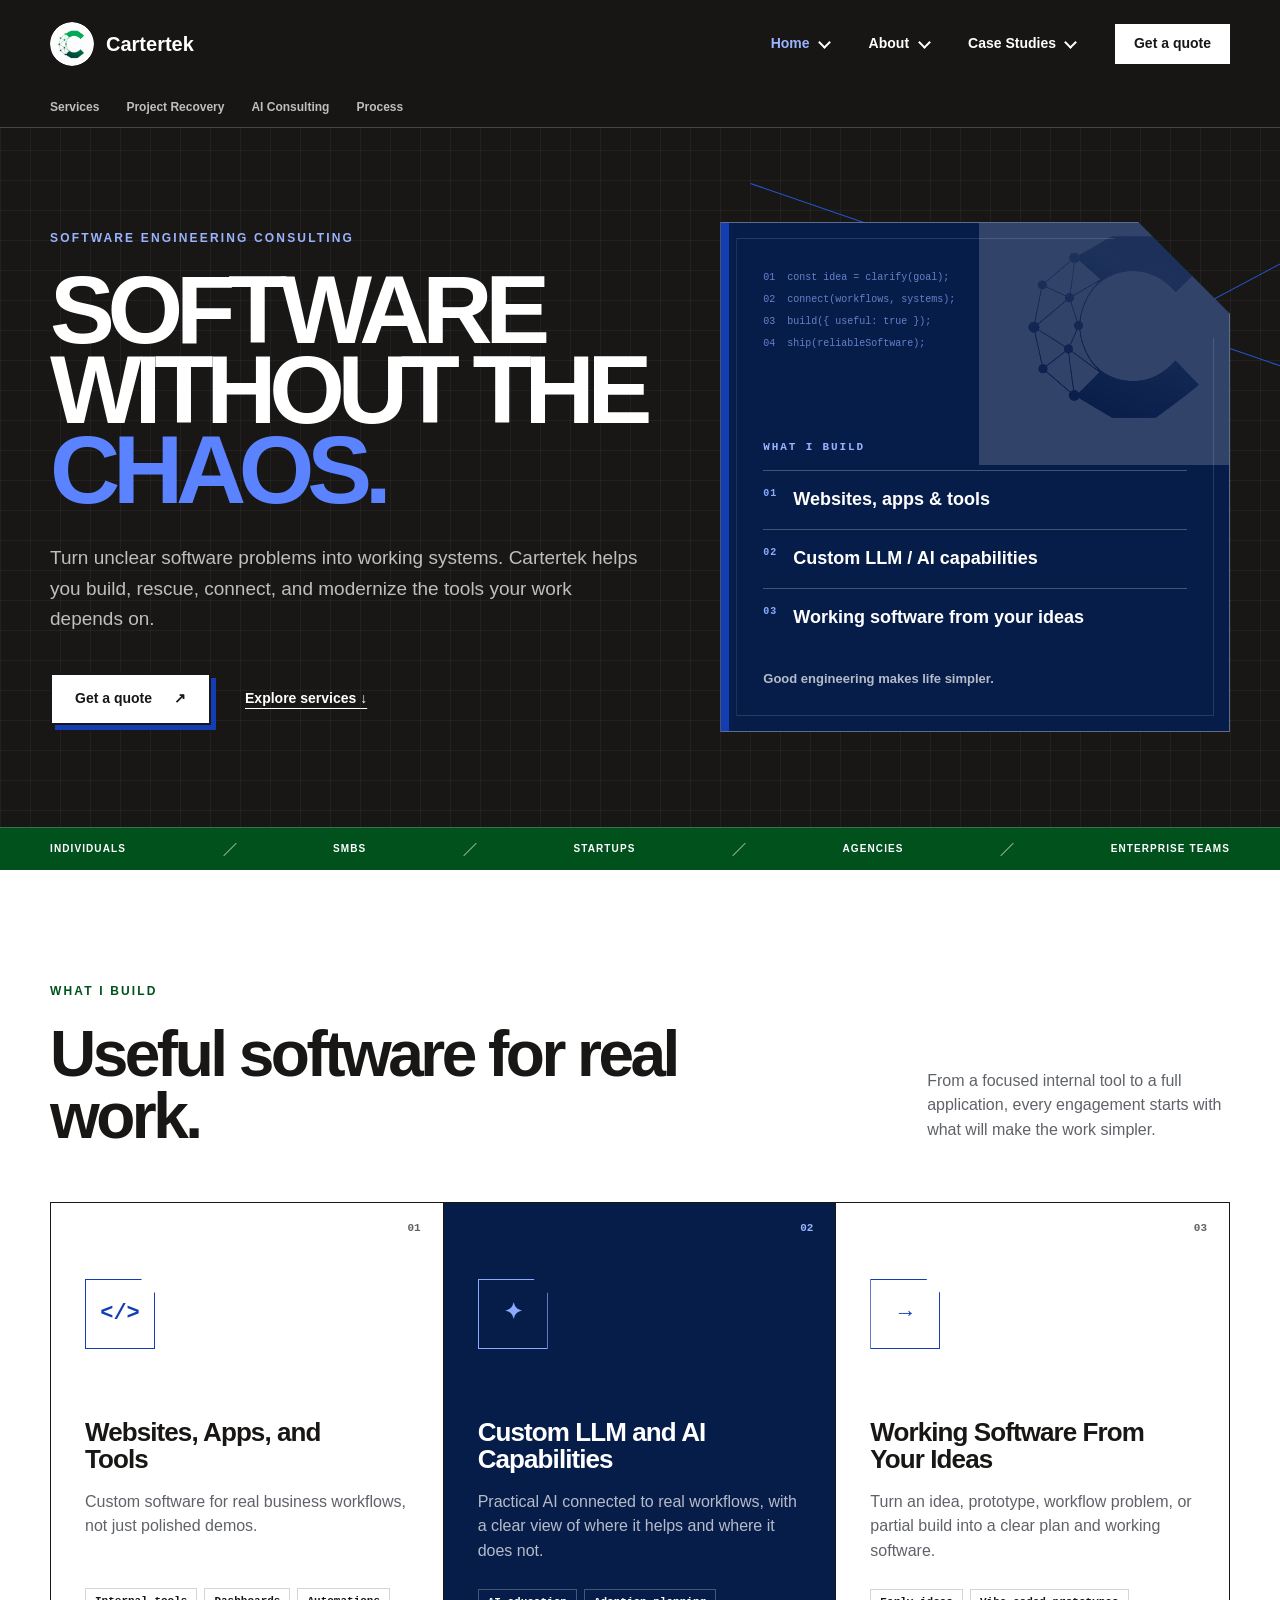
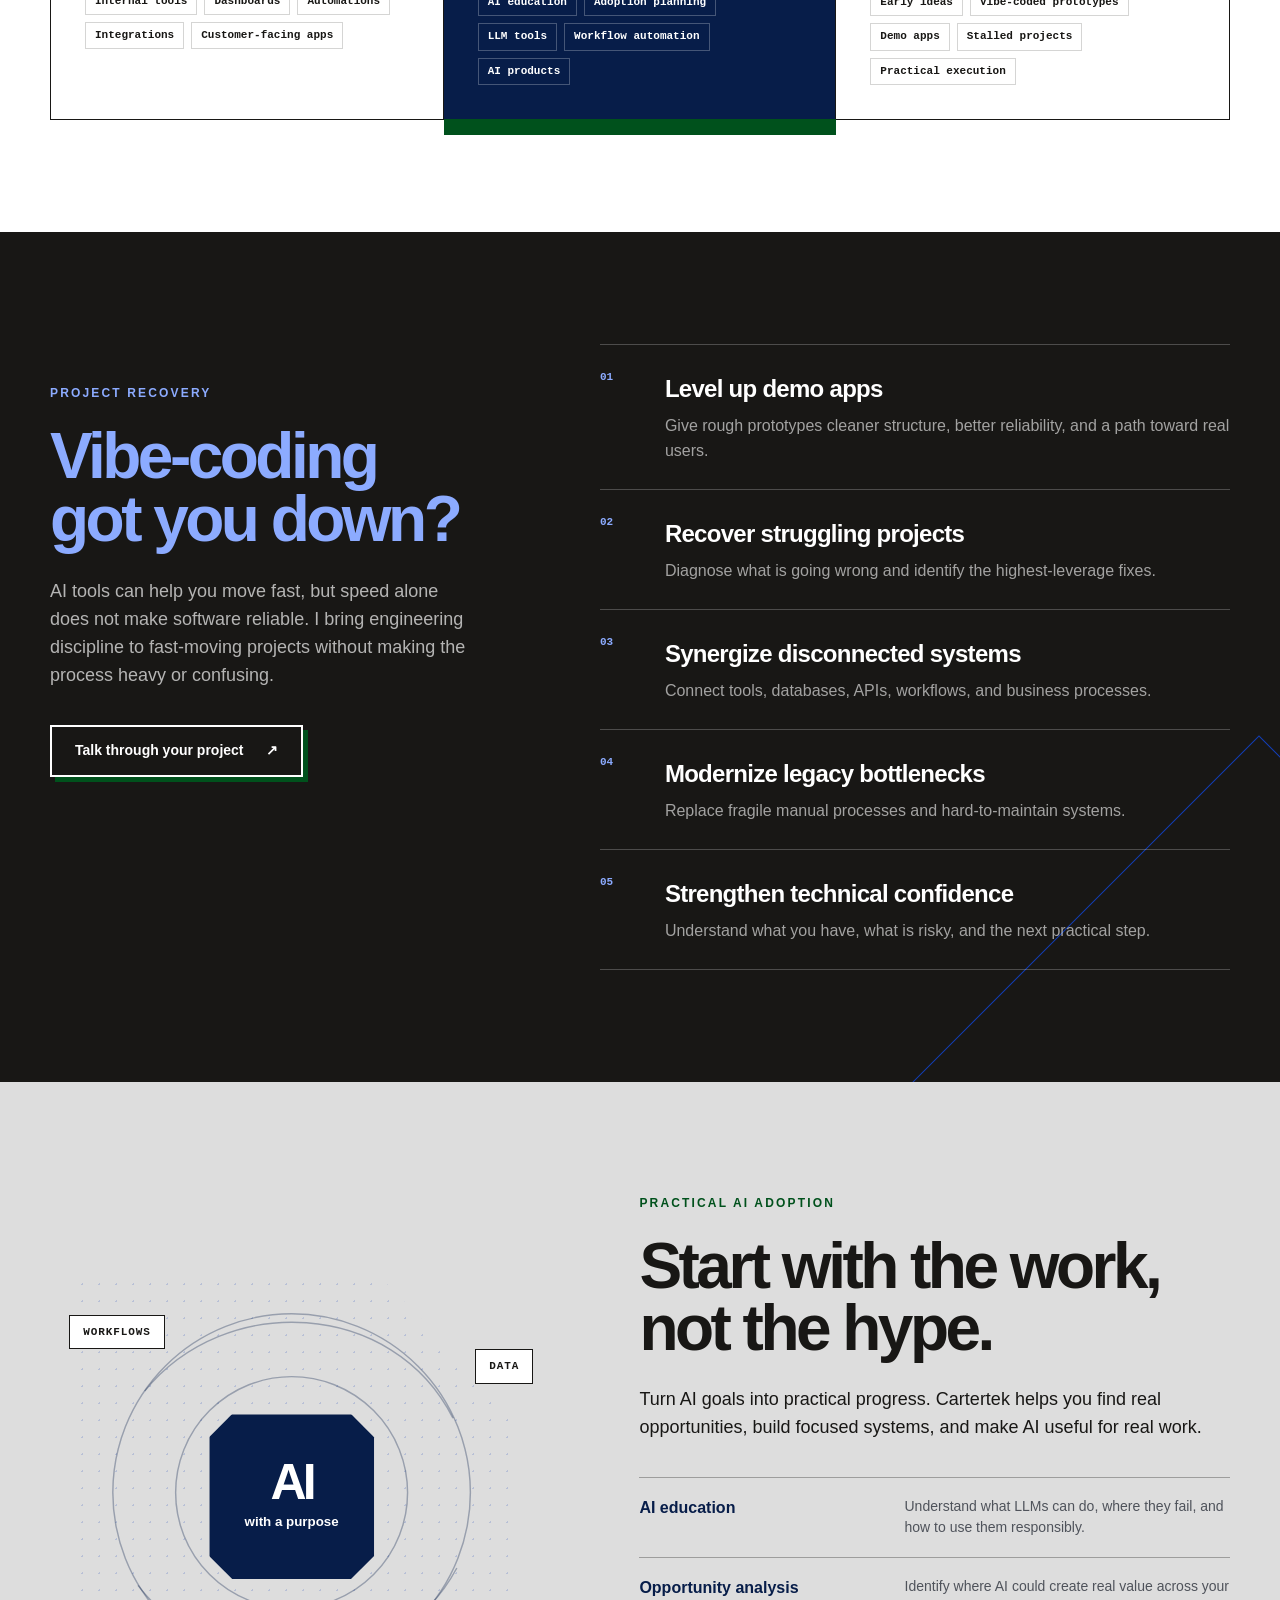
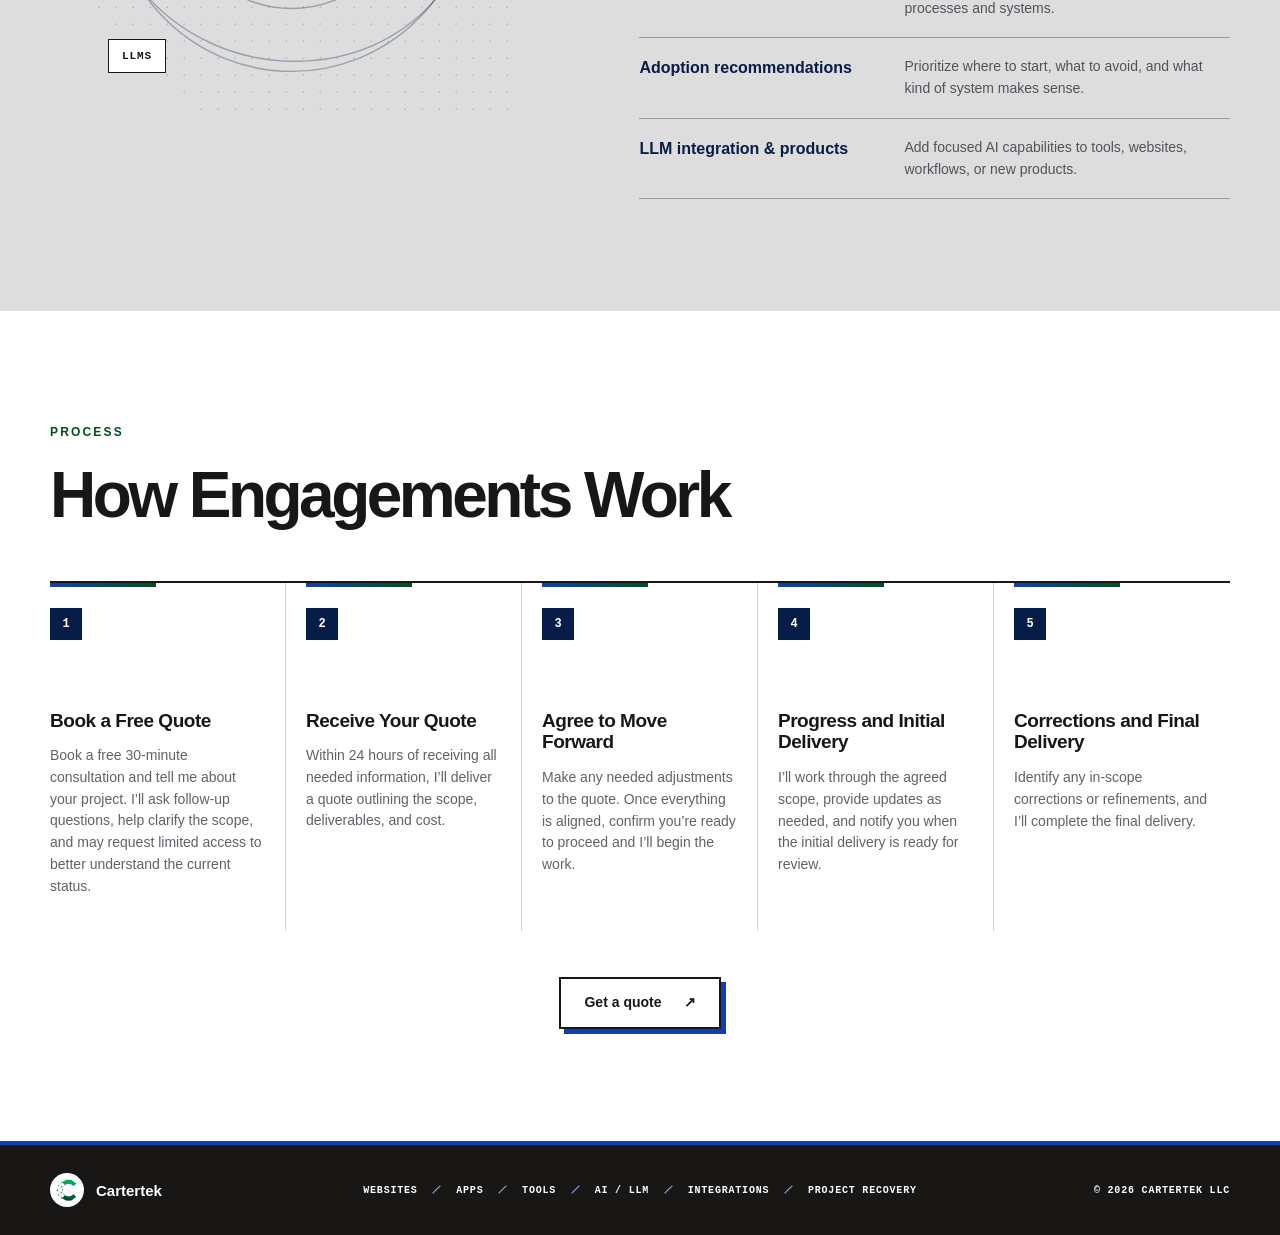
<file: index.html>
<!doctype html>
<html lang="en">
<head>
  <meta charset="utf-8">
  <meta name="viewport" content="width=device-width, initial-scale=1">
  <title>Cartertek LLC | Software Engineering Consulting</title>
  <meta name="description" content="Cartertek LLC builds websites, apps, tools, integrations, and practical AI capabilities. Turn your idea, prototype, or struggling project into working software.">
  <meta name="theme-color" content="#181715">
  <meta name="robots" content="index, follow">
  <meta property="og:type" content="website">
  <meta property="og:title" content="Cartertek LLC | Software Without The Chaos">
  <meta property="og:description" content="Practical software engineering for individuals, SMBs, startups, agencies, and enterprise teams.">
  <meta property="og:url" content="https://cartertek.ai/">
  <meta property="og:image" content="https://cartertek.ai/logo-full-square.png">
  <meta property="og:image:alt" content="Cartertek logo">
  <meta name="twitter:card" content="summary_large_image">
  <meta name="twitter:image" content="https://cartertek.ai/logo-full-square.png">
  <link rel="canonical" href="https://cartertek.ai/">
  <link rel="icon" href="/favicon-192.png" type="image/png" sizes="192x192">
  <link rel="apple-touch-icon" href="/favicon-192.png">
  <link rel="stylesheet" href="/styles.css">
</head>
<body data-page="home">
  <a class="skip-link" href="#main">Skip to content</a>

  <header class="site-header">
    <div class="shell nav-wrap">
      <a class="brand" href="/" aria-label="Cartertek home">
        <img class="brand-mark" src="/logo-full-square.png" alt="" width="44" height="44">
        <span>Cartertek</span>
      </a>
      <button class="nav-toggle" type="button" aria-expanded="false" aria-controls="site-nav">
        <span class="sr-only">Toggle navigation</span>
        <span></span><span></span>
      </button>
      <nav id="site-nav" class="site-nav" aria-label="Primary navigation">
        <div class="nav-item has-dropdown">
          <a class="dropdown-link" href="/" aria-current="page">Home</a>
          <button class="dropdown-toggle" type="button" aria-expanded="false" aria-haspopup="true" aria-label="Toggle Home menu"></button>
          <div class="dropdown"><a href="/home/services">Services</a><a href="/home/recovery">Project Recovery</a><a href="/home/ai">AI Consulting</a><a href="/home/process">Process</a></div>
        </div>
        <div class="nav-item has-dropdown">
          <a class="dropdown-link" href="/about/team">About</a>
          <button class="dropdown-toggle" type="button" aria-expanded="false" aria-haspopup="true" aria-label="Toggle About menu"></button>
          <div class="dropdown"><a href="/about/team">Team</a></div>
        </div>
        <div class="nav-item has-dropdown">
          <a class="dropdown-link" href="/case-studies/experimental-tech">Case Studies</a>
          <button class="dropdown-toggle" type="button" aria-expanded="false" aria-haspopup="true" aria-label="Toggle Case Studies menu"></button>
          <div class="dropdown"><a href="/case-studies/experimental-tech">Experimental Tech</a></div>
        </div>
        <a class="button button-small" href="/quote">Get a quote</a>
      </nav>
    </div>
    <nav class="secondary-nav" aria-label="On this page">
      <div class="shell">
        <a href="/home/services">Services</a>
        <a href="/home/recovery">Project Recovery</a>
        <a href="/home/ai">AI Consulting</a>
        <a href="/home/process">Process</a>
      </div>
    </nav>
  </header>

  <main id="main">
    <section id="top" class="hero">
      <div class="shell hero-grid">
        <div class="hero-copy">
          <p class="eyebrow">Software engineering consulting</p>
          <h1>Software<br>Without The<br><em>Chaos.</em></h1>
          <p class="hero-lede">Turn unclear software problems into working systems. Cartertek helps you build, rescue, connect, and modernize the tools your work depends on.</p>
          <div class="hero-actions">
            <a class="button" href="/quote">Get a quote <span aria-hidden="true">↗</span></a>
            <a class="text-link" href="/home/services">Explore services <span aria-hidden="true">↓</span></a>
          </div>
        </div>
        <div class="hero-panel" aria-label="Cartertek service overview">
          <div class="code-field" aria-hidden="true">
            <span>01&nbsp; const idea = clarify(goal);</span>
            <span>02&nbsp; connect(workflows, systems);</span>
            <span>03&nbsp; build({ useful: true });</span>
            <span>04&nbsp; ship(reliableSoftware);</span>
          </div>
          <img class="hero-brand-mark" src="/logo-full-square.png" alt="" width="1024" height="1024">
          <p class="panel-kicker">What I build</p>
          <ul>
            <li><span>01</span> Websites, apps &amp; tools</li>
            <li><span>02</span> Custom LLM / AI capabilities</li>
            <li><span>03</span> Working software from your ideas</li>
          </ul>
          <p class="panel-note">Good engineering makes life simpler.</p>
        </div>
      </div>
      <div class="audience-strip" aria-label="Clients served">
        <div class="shell">
          <span>Individuals</span><i></i><span>SMBs</span><i></i><span>Startups</span><i></i><span>Agencies</span><i></i><span>Enterprise teams</span>
        </div>
      </div>
    </section>

    <section id="services" class="services section">
      <div class="shell">
        <div class="section-heading">
          <div>
            <p class="eyebrow">What I build</p>
            <h2>Useful software for real work.</h2>
          </div>
          <p>From a focused internal tool to a full application, every engagement starts with what will make the work simpler.</p>
        </div>
        <div class="service-grid">
          <article class="service-card">
            <span class="card-number">01</span>
            <div class="service-icon" aria-hidden="true">&lt;/&gt;</div>
            <h3>Websites, Apps, and Tools</h3>
            <p>Custom software for real business workflows, not just polished demos.</p>
            <ul class="tag-list" aria-label="Examples">
              <li>Internal tools</li><li>Dashboards</li><li>Automations</li><li>Integrations</li><li>Customer-facing apps</li>
            </ul>
          </article>
          <article class="service-card featured">
            <span class="card-number">02</span>
            <div class="service-icon" aria-hidden="true">✦</div>
            <h3>Custom LLM and AI Capabilities</h3>
            <p>Practical AI connected to real workflows, with a clear view of where it helps and where it does not.</p>
            <ul class="tag-list" aria-label="Examples">
              <li>AI education</li><li>Adoption planning</li><li>LLM tools</li><li>Workflow automation</li><li>AI products</li>
            </ul>
          </article>
          <article class="service-card">
            <span class="card-number">03</span>
            <div class="service-icon" aria-hidden="true">→</div>
            <h3>Working Software From Your Ideas</h3>
            <p>Turn an idea, prototype, workflow problem, or partial build into a clear plan and working software.</p>
            <ul class="tag-list" aria-label="Examples">
              <li>Early ideas</li><li>Vibe-coded prototypes</li><li>Demo apps</li><li>Stalled projects</li><li>Practical execution</li>
            </ul>
          </article>
        </div>
      </div>
    </section>

    <section id="recovery" class="recovery section">
      <div class="shell recovery-grid">
        <div class="recovery-lead">
          <p class="eyebrow light">Project recovery</p>
          <h2>Vibe-coding got you down?</h2>
          <p>AI tools can help you move fast, but speed alone does not make software reliable. I bring engineering discipline to fast-moving projects without making the process heavy or confusing.</p>
          <a class="button button-light" href="/quote">Talk through your project <span aria-hidden="true">↗</span></a>
        </div>
        <div class="capability-list">
          <article>
            <span>01</span><div><h3>Level up demo apps</h3><p>Give rough prototypes cleaner structure, better reliability, and a path toward real users.</p></div>
          </article>
          <article>
            <span>02</span><div><h3>Recover struggling projects</h3><p>Diagnose what is going wrong and identify the highest-leverage fixes.</p></div>
          </article>
          <article>
            <span>03</span><div><h3>Synergize disconnected systems</h3><p>Connect tools, databases, APIs, workflows, and business processes.</p></div>
          </article>
          <article>
            <span>04</span><div><h3>Modernize legacy bottlenecks</h3><p>Replace fragile manual processes and hard-to-maintain systems.</p></div>
          </article>
          <article>
            <span>05</span><div><h3>Strengthen technical confidence</h3><p>Understand what you have, what is risky, and the next practical step.</p></div>
          </article>
        </div>
      </div>
    </section>

    <section id="ai" class="ai-section section">
      <div class="shell ai-grid">
        <div class="ai-visual" aria-hidden="true">
          <div class="signal signal-a">Workflows</div>
          <div class="signal signal-b">Data</div>
          <div class="signal signal-c">LLMs</div>
          <div class="signal-core"><span>AI</span><small>with a purpose</small></div>
          <svg viewBox="0 0 500 500" focusable="false">
            <circle cx="250" cy="250" r="185"></circle>
            <circle cx="250" cy="250" r="120"></circle>
            <path d="M98 145C181 42 355 50 417 173M91 346c85 110 264 105 330-18"></path>
          </svg>
        </div>
        <div class="ai-copy">
          <p class="eyebrow">Practical AI adoption</p>
          <h2>Start with the work, not the hype.</h2>
          <p>Turn AI goals into practical progress. Cartertek helps you find real opportunities, build focused systems, and make AI useful for real work.</p>
          <div class="ai-offers">
            <p><strong>AI education</strong><span>Understand what LLMs can do, where they fail, and how to use them responsibly.</span></p>
            <p><strong>Opportunity analysis</strong><span>Identify where AI could create real value across your processes and systems.</span></p>
            <p><strong>Adoption recommendations</strong><span>Prioritize where to start, what to avoid, and what kind of system makes sense.</span></p>
            <p><strong>LLM integration &amp; products</strong><span>Add focused AI capabilities to tools, websites, workflows, or new products.</span></p>
          </div>
        </div>
      </div>
    </section>

    <section id="process" class="process section">
      <div class="shell">
        <div class="section-heading">
          <div><p class="eyebrow">Process</p><h2>How Engagements Work</h2></div>
        </div>
        <ol class="process-list">
          <li><span>1</span><h3>Book a Free Quote</h3><p>Book a free 30-minute consultation and tell me about your project. I’ll ask follow-up questions, help clarify the scope, and may request limited access to better understand the current status.</p></li>
          <li><span>2</span><h3>Receive Your Quote</h3><p>Within 24 hours of receiving all needed information, I’ll deliver a quote outlining the scope, deliverables, and cost.</p></li>
          <li><span>3</span><h3>Agree to Move Forward</h3><p>Make any needed adjustments to the quote. Once everything is aligned, confirm you’re ready to proceed and I’ll begin the work.</p></li>
          <li><span>4</span><h3>Progress and Initial Delivery</h3><p>I’ll work through the agreed scope, provide updates as needed, and notify you when the initial delivery is ready for review.</p></li>
          <li><span>5</span><h3>Corrections and Final Delivery</h3><p>Identify any in-scope corrections or refinements, and I’ll complete the final delivery.</p></li>
        </ol>
        <div class="process-cta">
          <a class="button" href="/quote">Get a quote <span aria-hidden="true">↗</span></a>
        </div>
      </div>
    </section>

  </main>

  <footer class="site-footer">
    <div class="shell footer-grid">
      <a class="brand footer-brand" href="/"><img class="brand-mark" src="/logo-full-square.png" alt="" width="44" height="44"><span>Cartertek</span></a>
      <p>Websites <i></i> Apps <i></i> Tools <i></i> AI / LLM <i></i> Integrations <i></i> Project Recovery</p>
      <p>© <span id="year">2026</span> Cartertek LLC</p>
    </div>
  </footer>
  <script src="/script.js"></script>
</body>
</html>
</file>
<file: styles.css>
:root {
  --ink: #181715;
  --navy: #071d49;
  --cobalt: #123db4;
  --blue: #2357d7;
  --green: #00511c;
  --gray: #dddddd;
  --paper: #ffffff;
  --muted: #5f6268;
  --line: rgba(24, 23, 21, .18);
  --shell: min(1180px, calc(100% - 40px));
}

* { box-sizing: border-box; }
html { scroll-behavior: smooth; }
[id] { scroll-margin-top: 0; }
body {
  margin: 0;
  color: var(--ink);
  background: var(--paper);
  font-family: Arial, Helvetica, sans-serif;
  font-size: 16px;
  line-height: 1.55;
  -webkit-font-smoothing: antialiased;
  overflow-x: hidden;
}
a { color: inherit; }
button, a { -webkit-tap-highlight-color: transparent; }
a:focus-visible, button:focus-visible { outline: 3px solid #5c83ff; outline-offset: 4px; }
.shell { width: var(--shell); margin-inline: auto; }
.section { padding: 112px 0; }
.sr-only {
  position: absolute; width: 1px; height: 1px; padding: 0; margin: -1px;
  overflow: hidden; clip: rect(0, 0, 0, 0); white-space: nowrap; border: 0;
}
.skip-link {
  position: fixed; left: 16px; top: -60px; z-index: 100;
  padding: 12px 18px; background: var(--paper); color: var(--ink); font-weight: 800;
}
.skip-link:focus { top: 16px; }

.site-header {
  position: fixed; inset: 0 0 auto; z-index: 20;
  color: var(--paper); background: rgba(24,23,21,.98); border-bottom: 1px solid rgba(255,255,255,.2);
  transition: inset .25s ease, box-shadow .25s ease, background .25s ease;
}
.site-header.is-scrolled {
  inset: 0 0 auto;
  background: rgba(24,23,21,.96);
  border-bottom: 1px solid rgba(255,255,255,.18);
  box-shadow: 0 8px 28px rgba(7,29,73,.22);
}
.nav-wrap { height: 88px; display: flex; align-items: center; justify-content: space-between; transition: height .25s ease; }
.site-header.is-scrolled .nav-wrap { height: 58px; }
.brand { display: inline-flex; align-items: center; gap: 12px; font-family: "Trebuchet MS", "Avenir Next", "Segoe UI", Arial, sans-serif; font-weight: 850; font-size: 20px; text-decoration: none; letter-spacing: 0; }
.brand small { font-size: 10px; letter-spacing: .1em; vertical-align: top; }
.brand-mark {
  width: 44px; height: 44px; object-fit: cover; display: block;
  border: 1px solid rgba(255,255,255,.3); background: var(--paper);
  border-radius: 50%;
  transition: width .25s ease, height .25s ease;
}
.site-header .brand-mark { aspect-ratio: 1; clip-path: circle(50%); }
.site-header.is-scrolled .brand-mark { width: 36px; height: 36px; }
.site-nav { display: flex; align-items: center; gap: 34px; }
.site-nav a { font-size: 14px; font-weight: 700; text-decoration: none; }
.site-nav a:not(.button):hover, .site-nav a:not(.button):focus-visible, .dropdown-toggle:hover, .dropdown-toggle:focus-visible { color: #9ab3ff; }
.nav-item { position: relative; display: flex; align-items: center; gap: 5px; }
.nav-item > a[aria-current="page"] { color: #9ab3ff; }
.dropdown-toggle {
  display: grid; place-items: center; width: 20px; height: 20px; padding: 0; border: 0;
  color: inherit; background: transparent; cursor: pointer;
  font: inherit;
}
.dropdown-toggle::before {
  content: ""; width: 7px; height: 7px; border-right: 2px solid currentColor; border-bottom: 2px solid currentColor;
  transform: translateY(-2px) rotate(45deg); transition: transform .18s ease;
}
.has-dropdown.dropdown-open .dropdown-toggle::before { transform: translateY(1px) rotate(225deg); }
.dropdown-link { white-space: nowrap; }
.dropdown {
  position: absolute; top: 100%; left: -18px; width: max-content; min-width: 180px;
  display: grid; visibility: hidden; opacity: 0; transform: translateY(-6px);
  padding: 9px; color: var(--ink); background: var(--paper); border: 1px solid var(--ink);
  box-shadow: 6px 6px 0 var(--cobalt); transition: opacity .18s ease, transform .18s ease, visibility .18s;
}
.site-header.is-scrolled .dropdown { top: 100%; }
.dropdown a { padding: 10px 12px; }
.dropdown a:hover, .dropdown a:focus-visible { color: var(--navy) !important; background: #e8eee9; }
.has-dropdown.dropdown-open .dropdown {
  visibility: visible; opacity: 1; transform: translateY(0);
}
.secondary-nav { transition: max-height .25s ease, opacity .2s ease; }
.secondary-nav .shell { min-height: 39px; display: flex; align-items: center; justify-content: flex-start; gap: 27px; }
.secondary-nav a { color: rgba(255,255,255,.72); font-size: 12px; font-weight: 700; text-decoration: none; }
.secondary-nav a:hover, .secondary-nav a:focus-visible { color: #a5d5b5; }
.site-header.is-scrolled .secondary-nav { max-height: 29px; opacity: 1; }
.site-header.is-scrolled .secondary-nav .shell { min-height: 28px; }
.nav-toggle { display: none; }
.button {
  display: inline-flex; align-items: center; justify-content: center; gap: 22px; min-height: 52px;
  padding: 0 23px; border: 2px solid var(--ink); background: var(--paper); color: var(--ink);
  font-size: 14px; font-weight: 850; text-decoration: none; box-shadow: 5px 5px 0 var(--cobalt);
  transition: transform .2s, box-shadow .2s, background .2s;
}
.button:hover { transform: translate(2px, 2px); box-shadow: 2px 2px 0 var(--cobalt); background: var(--gray); }
.button-small { min-height: 40px; padding: 0 17px; box-shadow: none; border-color: var(--paper); }

.hero {
  position: relative; overflow: hidden; padding-top: 127px; color: var(--paper);
  background-color: var(--ink);
  background-image:
    linear-gradient(rgba(255,255,255,.045) 1px, transparent 1px),
    linear-gradient(90deg, rgba(255,255,255,.045) 1px, transparent 1px);
  background-size: 30px 30px;
}
.hero::before, .hero::after {
  content: ""; position: absolute; pointer-events: none; z-index: 0;
  width: 48vw; height: 1px; background: var(--blue); transform-origin: right center;
}
.hero::before { right: -8vw; top: 24%; transform: rotate(-28deg); }
.hero::after { right: -4vw; top: 44%; transform: rotate(19deg); }
.hero-grid { position: relative; z-index: 1; min-height: 700px; display: grid; grid-template-columns: 1.08fr .92fr; align-items: center; gap: 72px; padding-block: 70px; }
.eyebrow { margin: 0 0 22px; color: var(--green); font-size: 12px; font-weight: 900; text-transform: uppercase; letter-spacing: .18em; }
.eyebrow.light { color: #8cabff; }
.hero .eyebrow { color: #9ab3ff; }
.hero h1 {
  max-width: 730px; margin: 0; font-size: clamp(64px, 7.6vw, 112px); line-height: .82;
  letter-spacing: -.075em; text-transform: uppercase; font-weight: 900;
}
.hero h1 em { color: #5c83ff; font-style: normal; }
.hero-lede { max-width: 620px; margin: 34px 0 0; color: rgba(255,255,255,.72); font-size: 19px; line-height: 1.6; }
.hero-actions { display: flex; align-items: center; gap: 34px; margin-top: 38px; }
.text-link { color: var(--paper); font-size: 14px; font-weight: 800; text-underline-offset: 5px; }
.hero-panel {
  position: relative; min-height: 510px; display: flex; flex-direction: column; justify-content: flex-end;
  overflow: hidden; padding: 42px; color: var(--paper); background: var(--navy);
  border: 1px solid rgba(255,255,255,.35); clip-path: polygon(0 0, 82% 0, 100% 18%, 100% 100%, 0 100%);
  box-shadow: inset 8px 0 0 var(--cobalt);
}
.hero-panel::before {
  content: ""; position: absolute; inset: 15px; border: 1px solid rgba(255,255,255,.13);
  clip-path: polygon(0 0, 79% 0, 100% 21%, 100% 100%, 0 100%); pointer-events: none;
}
.hero-brand-mark {
  position: absolute; width: 280px; height: 280px; object-fit: cover; top: -38px; right: -30px;
  opacity: .17; mix-blend-mode: screen; filter: grayscale(1) contrast(1.5);
}
.code-field {
  position: absolute; top: 48px; left: 42px; z-index: 1; display: grid; gap: 8px;
  color: #8cabff; font: 10px/1.4 "Courier New", monospace; opacity: .7;
}
.panel-kicker { position: relative; margin: 0 0 16px; color: #9ab3ff; font: 700 11px/1.2 "Courier New", monospace; text-transform: uppercase; letter-spacing: .17em; }
.hero-panel ul { position: relative; margin: 0; padding: 0; list-style: none; }
.hero-panel li { display: flex; gap: 16px; padding: 15px 0; border-top: 1px solid rgba(255,255,255,.24); font-size: 18px; font-weight: 800; }
.hero-panel li span { padding-top: 3px; color: #8cabff; font: 700 10px/1 "Courier New", monospace; letter-spacing: .1em; }
.panel-note { position: relative; margin: 22px 0 0; color: rgba(255,255,255,.7); font-size: 13px; font-weight: 750; }
.audience-strip { position: relative; z-index: 2; color: var(--paper); background: var(--green); border-top: 1px solid rgba(255,255,255,.2); }
.audience-strip .shell { min-height: 42px; display: flex; align-items: center; justify-content: space-between; gap: 22px; font-size: 10px; font-weight: 850; text-transform: uppercase; letter-spacing: .11em; }
.audience-strip i { width: 18px; height: 1px; background: rgba(255,255,255,.55); transform: rotate(-45deg); }

.split { display: grid; grid-template-columns: 1fr 1fr; gap: 9%; align-items: start; }
h2 { margin: 0; font-size: clamp(42px, 5vw, 70px); line-height: .98; letter-spacing: -.055em; }

.pull-quote { margin: 34px 0 0; padding: 22px 0 0 28px; border-top: 1px solid rgba(24,23,21,.35); border-left: 5px solid var(--green); font-weight: 800; }
.section-heading { display: grid; grid-template-columns: 1.7fr .7fr; gap: 12%; align-items: end; margin-bottom: 54px; }
.section-heading > p { margin: 0 0 5px; color: var(--muted); }

.services { background: var(--paper); }
.service-grid { display: grid; grid-template-columns: repeat(3, 1fr); border: 1px solid var(--ink); }
.service-card { position: relative; min-height: 500px; padding: 34px; border-right: 1px solid var(--ink); background: var(--paper); }
.service-card:hover { box-shadow: inset 0 -5px 0 rgba(0,81,28,.45); }
.service-card:last-child { border-right: 0; }
.service-card.featured { color: var(--paper); background: var(--navy); transform: translateY(-16px); box-shadow: 0 16px 0 var(--green); }
.card-number { position: absolute; top: 20px; right: 22px; color: var(--muted); font: 700 11px/1 "Courier New", monospace; }
.featured .card-number { color: #9ab3ff; }
.service-icon {
  width: 70px; height: 70px; display: grid; place-items: center; margin: 42px 0 70px;
  border: 1px solid currentColor; color: var(--cobalt); font: 900 22px/1 "Courier New", monospace;
  clip-path: polygon(0 0, 80% 0, 100% 20%, 100% 100%, 0 100%);
}
.featured .service-icon { color: #8cabff; }
.service-card h3 { max-width: 290px; margin: 0; font-size: 26px; line-height: 1.05; letter-spacing: -.035em; }
.service-card p { min-height: 73px; color: var(--muted); }
.featured p { color: rgba(255,255,255,.7); }
.tag-list { display: flex; flex-wrap: wrap; gap: 7px; margin: 25px 0 0; padding: 0; list-style: none; }
.tag-list li { padding: 5px 9px; border: 1px solid var(--line); font: 700 11px/1.4 "Courier New", monospace; }
.featured .tag-list li { border-color: rgba(255,255,255,.25); }

.recovery { position: relative; overflow: hidden; color: var(--paper); background: var(--ink); }
.recovery::after {
  content: ""; position: absolute; width: 600px; height: 600px; right: -280px; bottom: -380px;
  border: 1px solid var(--cobalt); transform: rotate(45deg); pointer-events: none;
}
.recovery-grid { position: relative; z-index: 1; display: grid; grid-template-columns: .8fr 1.2fr; gap: 11%; align-items: start; }
.recovery-lead { position: sticky; top: 40px; }
.recovery-lead h2 { color: #8cabff; }
.recovery-lead > p:not(.eyebrow) { max-width: 470px; margin: 28px 0 35px; color: rgba(255,255,255,.68); font-size: 18px; }
.button-light { background: transparent; color: var(--paper); border-color: var(--paper); box-shadow: 5px 5px 0 var(--green); }
.capability-list article { display: grid; grid-template-columns: 45px 1fr; gap: 20px; padding: 25px 0; border-top: 1px solid rgba(255,255,255,.23); }
.capability-list article:last-child { border-bottom: 1px solid rgba(255,255,255,.23); }
.capability-list article > span { color: #8cabff; font: 700 11px/1.4 "Courier New", monospace; }
.capability-list h3 { margin: 0; font-size: 24px; letter-spacing: -.03em; }
.capability-list p { margin: 7px 0 0; color: rgba(255,255,255,.6); }

.ai-section { overflow: hidden; background: var(--gray); }
.ai-grid { display: grid; grid-template-columns: .9fr 1.1fr; gap: 9%; align-items: center; }
.ai-visual { position: relative; aspect-ratio: 1; }
.ai-visual::before {
  content: ""; position: absolute; inset: 5%; background-image: radial-gradient(var(--cobalt) 1px, transparent 1px);
  background-size: 17px 17px; opacity: .18; clip-path: polygon(0 0, 70% 0, 100% 30%, 100% 100%, 30% 100%, 0 70%);
}
.ai-visual svg { position: relative; width: 100%; height: 100%; fill: none; stroke: rgba(7,29,73,.32); stroke-width: 1.5; animation: spin 50s linear infinite; }
.signal-core {
  position: absolute; z-index: 2; inset: 50% auto auto 50%; width: 165px; height: 165px; display: grid; place-content: center;
  text-align: center; color: var(--paper); background: var(--navy); transform: translate(-50%, -50%);
  clip-path: polygon(14% 0, 86% 0, 100% 14%, 100% 86%, 86% 100%, 14% 100%, 0 86%, 0 14%);
}
.signal-core span { font-size: 50px; font-weight: 900; line-height: .8; letter-spacing: -.08em; }
.signal-core small { margin-top: 10px; font-weight: 750; }
.signal {
  position: absolute; z-index: 3; padding: 9px 13px; border: 1px solid var(--ink);
  background: var(--paper); font: 700 11px/1.3 "Courier New", monospace; text-transform: uppercase; letter-spacing: .08em;
}
.signal-a { top: 13%; left: 4%; }.signal-b { top: 20%; right: 0; }.signal-c { bottom: 14%; left: 12%; }
@keyframes spin { to { transform: rotate(360deg); } }
.ai-copy > p:not(.eyebrow) { max-width: 630px; margin: 26px 0 35px; font-size: 18px; }
.ai-offers { border-top: 1px solid rgba(24,23,21,.32); }
.ai-offers p { display: grid; grid-template-columns: 1fr 1.35fr; gap: 24px; margin: 0; padding: 18px 0; border-bottom: 1px solid rgba(24,23,21,.32); }
.ai-offers strong { color: var(--navy); }
.ai-offers span { color: #4f535b; font-size: 14px; }

.process { background: var(--paper); }
.process-list { display: grid; grid-template-columns: repeat(5, 1fr); margin: 0; padding: 0; list-style: none; border-top: 2px solid var(--ink); }
.process-list li { position: relative; min-height: 260px; padding: 25px 20px 20px 0; border-right: 1px solid var(--line); }
.process-list li::after { content: ""; position: absolute; top: 0; left: 0; width: 45%; height: 4px; background: linear-gradient(90deg, var(--cobalt), var(--green)); }
.process-list li + li { padding-left: 20px; }
.process-list li + li::after { left: 20px; }
.process-list li:last-child { border-right: 0; }
.process-list span { display: grid; place-items: center; width: 32px; height: 32px; margin-bottom: 70px; color: var(--paper); background: var(--navy); font: 700 12px/1 "Courier New", monospace; }
.process-list h3 { margin: 0; font-size: 19px; line-height: 1.15; letter-spacing: -.025em; }
.process-list p { color: var(--muted); font-size: 14px; }
.process-cta { display: flex; justify-content: center; margin-top: 46px; }

.contact { background: var(--gray); }
.contact-card {
  position: relative; overflow: hidden; display: grid; grid-template-columns: 1fr .8fr; gap: 10%; padding: 74px;
  color: var(--paper); background: var(--navy); border: 1px solid var(--ink); box-shadow: 14px 14px 0 var(--green);
  clip-path: polygon(0 0, calc(100% - 58px) 0, 100% 58px, 100% 100%, 0 100%);
}
.contact-card::before {
  content: ""; position: absolute; width: 330px; height: 1px; top: 74px; right: -70px;
  background: #5c83ff; transform: rotate(-42deg);
}
.contact-card h2 { max-width: 650px; }
.contact-card > div:first-child > p:last-child { max-width: 600px; margin-top: 25px; color: rgba(255,255,255,.68); font-size: 17px; }
.contact-link { position: relative; display: block; padding: 18px 38px 18px 0; border-bottom: 1px solid rgba(255,255,255,.25); text-decoration: none; }
.contact-link:first-child { border-top: 1px solid rgba(255,255,255,.25); }
.contact-link span { display: block; color: #9ab3ff; font: 700 10px/1.4 "Courier New", monospace; text-transform: uppercase; letter-spacing: .15em; }
.contact-link strong { display: block; overflow-wrap: anywhere; margin-top: 5px; font-size: 17px; }
.contact-link i { position: absolute; top: 28px; right: 4px; color: #8cabff; font-size: 22px; font-style: normal; }
.contact-link:hover strong { color: #9ab3ff; }
.consultant { margin: 38px 0 0; color: rgba(255,255,255,.65); font-size: 14px; }
.consultant strong { color: var(--paper); font-size: 17px; }

.page-hero {
  min-height: 520px; display: flex; align-items: center; padding: 190px 0 80px; color: var(--paper);
  background-color: var(--ink);
  background-image: linear-gradient(rgba(255,255,255,.045) 1px, transparent 1px), linear-gradient(90deg, rgba(255,255,255,.045) 1px, transparent 1px);
  background-size: 30px 30px;
}
.page-hero-grid { display: grid; grid-template-columns: 1.4fr .6fr; gap: 9%; align-items: end; }
.page-hero h1, .quote-copy h1 { margin: 0; font-size: clamp(58px, 7.2vw, 100px); line-height: .88; letter-spacing: -.07em; text-transform: uppercase; }
.page-hero h1 em { color: #5c83ff; font-style: normal; }
.page-hero-grid > p { margin: 0 0 8px; padding-left: 24px; color: rgba(255,255,255,.7); border-left: 4px solid #4f9b68; font-size: 18px; }
.team { background: var(--gray); }
.profile-grid { display: grid; grid-template-columns: .75fr 1.25fr; gap: 9%; align-items: center; }
.profile-mark { position: relative; padding: 13%; background: var(--navy); box-shadow: 12px 12px 0 var(--green); }
.profile-mark::after { content: ""; position: absolute; inset: 22px; border: 1px solid rgba(255,255,255,.25); pointer-events: none; }
.profile-mark img { display: block; width: 100%; aspect-ratio: 1; height: auto; object-fit: cover; object-position: center; filter: grayscale(1) contrast(1.2); opacity: .95; }
.profile-grid article { max-width: 680px; }
.profile-grid .role { margin: 22px 0 30px; padding-left: 18px; color: var(--navy); border-left: 4px solid var(--green); font-weight: 800; }
.profile-grid article > p:not(.eyebrow):not(.role) { font-size: 18px; }
.profile-socials { display: flex; flex-wrap: wrap; gap: 12px; margin-top: 28px; }
.profile-socials a {
  display: inline-flex; align-items: center; min-height: 38px; padding: 0 14px;
  border: 1px solid var(--ink); color: var(--navy); background: var(--paper);
  font-size: 13px; font-weight: 850; text-decoration: none;
}
.profile-socials a:hover, .profile-socials a:focus-visible { color: var(--paper); background: var(--navy); }
.experimental { min-height: 560px; background: var(--gray); }
.construction-card { position: relative; padding: 70px; background: var(--paper); border: 1px solid var(--ink); box-shadow: 12px 12px 0 var(--green); }
.construction-card::after { content: ""; position: absolute; top: 0; right: 0; width: 120px; height: 120px; background: linear-gradient(135deg, transparent 49%, var(--cobalt) 50%); opacity: .12; }
.construction-index { position: absolute; top: 32px; right: 34px; color: var(--muted); font: 700 11px/1 "Courier New", monospace; text-transform: uppercase; letter-spacing: .1em; }
.construction-card h2 { max-width: 850px; }
.construction-card > p:last-child { margin: 28px 0 0; color: var(--muted); font-size: 18px; }
.quote-main { color: var(--paper); background: var(--ink); }
.quote-section {
  min-height: calc(100vh - 88px);
  background-color: var(--ink);
  background-image: linear-gradient(rgba(255,255,255,.045) 1px, transparent 1px), linear-gradient(90deg, rgba(255,255,255,.045) 1px, transparent 1px);
  background-size: 30px 30px;
}
.quote-grid { display: grid; grid-template-columns: minmax(0, 1fr) minmax(0, 440px); gap: clamp(48px, 7vw, 96px); align-items: start; }
.quote-grid > * { min-width: 0; }
.quote-copy { position: sticky; top: 105px; max-width: 100%; }
.quote-copy h1 { font-size: clamp(48px, 5.5vw, 78px); }
.quote-copy .eyebrow { color: #8cabff; }
.quote-copy > p:not(.eyebrow) { margin: 28px 0 36px; color: rgba(255,255,255,.7); font-size: 18px; }
.quote-copy .contact-link { border-bottom-color: rgba(255,255,255,.3); }
.quote-copy .contact-link:first-child { border-top-color: rgba(255,255,255,.3); }
.quote-copy .contact-link span, .quote-copy .contact-link i { color: #8cabff; }
.quote-copy .contact-link:hover strong { color: var(--cobalt); }
.quote-copy .consultant { color: rgba(255,255,255,.65); }
.quote-copy .consultant strong { color: var(--paper); }
.booking-card {
  min-height: 720px; padding: 18px; color: var(--ink); background: rgba(255,255,255,.86);
  justify-self: end; width: min(100%, 440px); max-width: 100%; overflow: hidden;
  border: 1px solid rgba(24,23,21,.14); border-radius: 8px; box-shadow: 0 18px 48px rgba(7,29,73,.13);
}
.booking-card-heading {
  display: flex; align-items: center; min-height: 54px; padding: 0 12px 10px;
  border-bottom: 1px solid rgba(24,23,21,.12);
}
.booking-card-heading .eyebrow { margin: 0; }
.booking-embed {
  width: 402px; max-width: 100%; margin-top: 18px; overflow: hidden; background: var(--paper);
  border: 1px solid rgba(24,23,21,.12); border-radius: 8px;
}
#inline-widget-30-minute-quote { width: 400px; max-width: 100%; min-height: 680px; overflow: hidden; background: var(--paper); }
#inline-widget-30-minute-quote iframe { display: block; width: 100% !important; max-width: 100%; min-height: 680px; border: 0; }
.booking-card noscript a { color: var(--cobalt); font-weight: 800; }
.reveal-ready .reveal { opacity: 0; transform: translateY(22px); transition: opacity .65s ease, transform .65s ease; }
.reveal-ready .reveal.is-visible { opacity: 1; transform: translateY(0); }
.service-card, .contact-link, .profile-mark { transition: transform .22s ease, box-shadow .22s ease; }
.profile-mark:hover { transform: translateY(-4px); box-shadow: 12px 16px 0 var(--green); }

.site-footer { padding: 28px 0; color: var(--paper); background: var(--ink); border-top: 4px solid var(--cobalt); }
.footer-grid { display: grid; grid-template-columns: 1fr 2fr 1fr; align-items: center; gap: 25px; }
.footer-grid > p { margin: 0; font: 700 10px/1.5 "Courier New", monospace; text-align: center; text-transform: uppercase; letter-spacing: .08em; }
.footer-grid > p:last-child { text-align: right; }
.footer-grid i { display: inline-block; width: 11px; height: 1px; margin: 0 7px 3px; background: #8cabff; transform: rotate(-45deg); }
.footer-brand { font-size: 15px; }.footer-brand .brand-mark { width: 34px; height: 34px; }

@media (max-width: 900px) {
  :root { --shell: min(100% - 32px, 720px); }
  .section { padding: 82px 0; }
  [id] { scroll-margin-top: 30px; }
  .nav-toggle { position: relative; z-index: 2; display: grid; gap: 6px; width: 44px; height: 44px; place-content: center; border: 1px solid rgba(255,255,255,.4); color: inherit; background: var(--ink); }
  .nav-toggle span:not(.sr-only) { display: block; width: 19px; height: 2px; background: currentColor; transition: transform .2s; }
  .nav-toggle[aria-expanded="true"] span:nth-child(2) { transform: translateY(4px) rotate(45deg); }
  .nav-toggle[aria-expanded="true"] span:nth-child(3) { transform: translateY(-4px) rotate(-45deg); }
  .site-nav { position: absolute; inset: 0; min-height: 100vh; display: none; align-content: start; align-items: stretch; gap: 0; padding: 100px 24px 34px; background: var(--ink); border-bottom: 1px solid rgba(255,255,255,.2); overflow-y: auto; }
  .site-nav.open { display: grid; }
  .nav-item { display: grid; grid-template-columns: 1fr auto; border-top: 1px solid rgba(255,255,255,.18); }
  .nav-item > a { padding: 18px 0; font-size: 18px; }
  .dropdown-toggle { width: 44px; height: 58px; color: inherit; }
  .dropdown { position: static; grid-column: 1 / -1; width: 100%; max-height: 0; min-width: 0; overflow: hidden; padding: 0 0 0 16px; visibility: visible; opacity: 1; transform: none; color: var(--paper); background: transparent; border: 0; box-shadow: none; transition: max-height .22s ease, padding .22s ease; }
  .dropdown a { padding: 11px 0; color: rgba(255,255,255,.72); visibility: hidden; }
  .has-dropdown.dropdown-open .dropdown { max-height: 250px; padding-bottom: 15px; }
  .has-dropdown.dropdown-open .dropdown a { visibility: visible; }
  .site-nav > .button { margin-top: 24px; }
  .secondary-nav .shell { justify-content: flex-start; overflow-x: auto; }
  .hero-grid { grid-template-columns: 1fr; padding-block: 90px 70px; }
  .hero-panel { min-height: 480px; max-width: 550px; width: 100%; margin-inline: auto; }
  .split, .section-heading, .recovery-grid, .ai-grid, .contact-card, .page-hero-grid, .profile-grid, .quote-grid { grid-template-columns: 1fr; }
  .section-heading { gap: 25px; }
  .section-heading > p { max-width: 560px; }
  .service-grid { grid-template-columns: 1fr; border: 0; gap: 16px; }
  .service-card { min-height: auto; border: 1px solid var(--ink); }
  .service-card.featured { transform: none; }
  .service-icon { margin-bottom: 45px; }
  .service-card p { min-height: auto; }
  .recovery-lead { position: static; margin-bottom: 45px; }
  .ai-visual { max-width: 500px; width: 100%; margin-inline: auto; }
  .process-list { grid-template-columns: 1fr 1fr; }
  .process-list li { min-height: 220px; border-bottom: 1px solid var(--line); }
  .process-list span { margin-bottom: 40px; }
  .contact-card { gap: 45px; padding: 50px; }
  .page-hero { min-height: 490px; padding-top: 180px; }
  .page-hero-grid { gap: 38px; }
  .page-hero-grid > p { max-width: 600px; }
  .profile-mark { max-width: 500px; }
  .quote-copy { position: static; }
  .quote-grid { gap: 60px; }
  .booking-card { justify-self: start; }
  .footer-grid { grid-template-columns: 1fr; text-align: center; }
  .footer-brand { margin-inline: auto; }
  .footer-grid > p:last-child { text-align: center; }
}

@media (max-width: 560px) {
  :root { --shell: calc(100% - 28px); }
  .section { padding: 68px 0; }
  [id] { scroll-margin-top: 44px; }
  h2 { font-size: 42px; }
  .brand { font-size: 17px; }
  .brand-mark { width: 38px; height: 38px; }
  .hero { padding-top: 127px; }
  .hero-grid { min-height: auto; gap: 60px; padding-block: 76px 56px; }
  .hero h1 { font-size: clamp(40px, 12vw, 52px); letter-spacing: -.055em; }
  .hero-lede { max-width: 32ch; font-size: 17px; }
  .hero-actions { align-items: flex-start; flex-direction: column; gap: 25px; }
  .hero-panel { min-height: 440px; padding: 28px; clip-path: polygon(0 0, 78% 0, 100% 16%, 100% 100%, 0 100%); }
  .code-field { top: 38px; left: 28px; font-size: 8px; }
  .hero-brand-mark { width: 230px; height: 230px; }
  .hero-panel li { font-size: 15px; }
  .audience-strip .shell { justify-content: center; flex-wrap: wrap; padding: 11px 0; gap: 8px 14px; }
  .audience-strip i { width: 10px; }
  .service-card { padding: 27px; }
  .ai-offers p { grid-template-columns: 1fr; gap: 5px; }
  .process-list { grid-template-columns: 1fr; }
  .process-list li, .process-list li + li { min-height: auto; padding: 22px 0; border-right: 0; }
  .process-list li + li::after { left: 0; }
  .process-list span { margin-bottom: 24px; }
  .contact-card { padding: 42px 24px; box-shadow: 8px 8px 0 var(--green); clip-path: polygon(0 0, calc(100% - 36px) 0, 100% 36px, 100% 100%, 0 100%); }
  .contact-link strong { font-size: 15px; }
  .secondary-nav .shell { gap: 20px; }
  .page-hero { min-height: 450px; padding: 175px 0 60px; }
  .page-hero h1 { font-size: clamp(38px, 11vw, 46px); }
  .quote-copy h1 { max-width: 9ch; font-size: clamp(36px, 10.5vw, 42px); letter-spacing: -.045em; }
  .quote-copy > p:not(.eyebrow) { max-width: 30ch; }
  .profile-mark { box-shadow: 8px 8px 0 var(--green); }
  .construction-card { padding: 54px 24px 42px; box-shadow: 8px 8px 0 var(--green); }
  .construction-index { position: static; display: block; margin-bottom: 30px; }
  .booking-card { min-height: 680px; padding: 10px; box-shadow: 0 12px 32px rgba(7,29,73,.12); }
  .booking-card-heading { min-height: 48px; padding: 0 6px 8px; }
  .booking-embed { margin-top: 10px; }
  #inline-widget-30-minute-quote, #inline-widget-30-minute-quote iframe { min-height: 660px; }
}

@media (prefers-reduced-motion: reduce) {
  html { scroll-behavior: auto; }
  *, *::before, *::after { animation-duration: .01ms !important; animation-iteration-count: 1 !important; transition-duration: .01ms !important; }
  .reveal-ready .reveal { opacity: 1; transform: none; }
}
</file>
